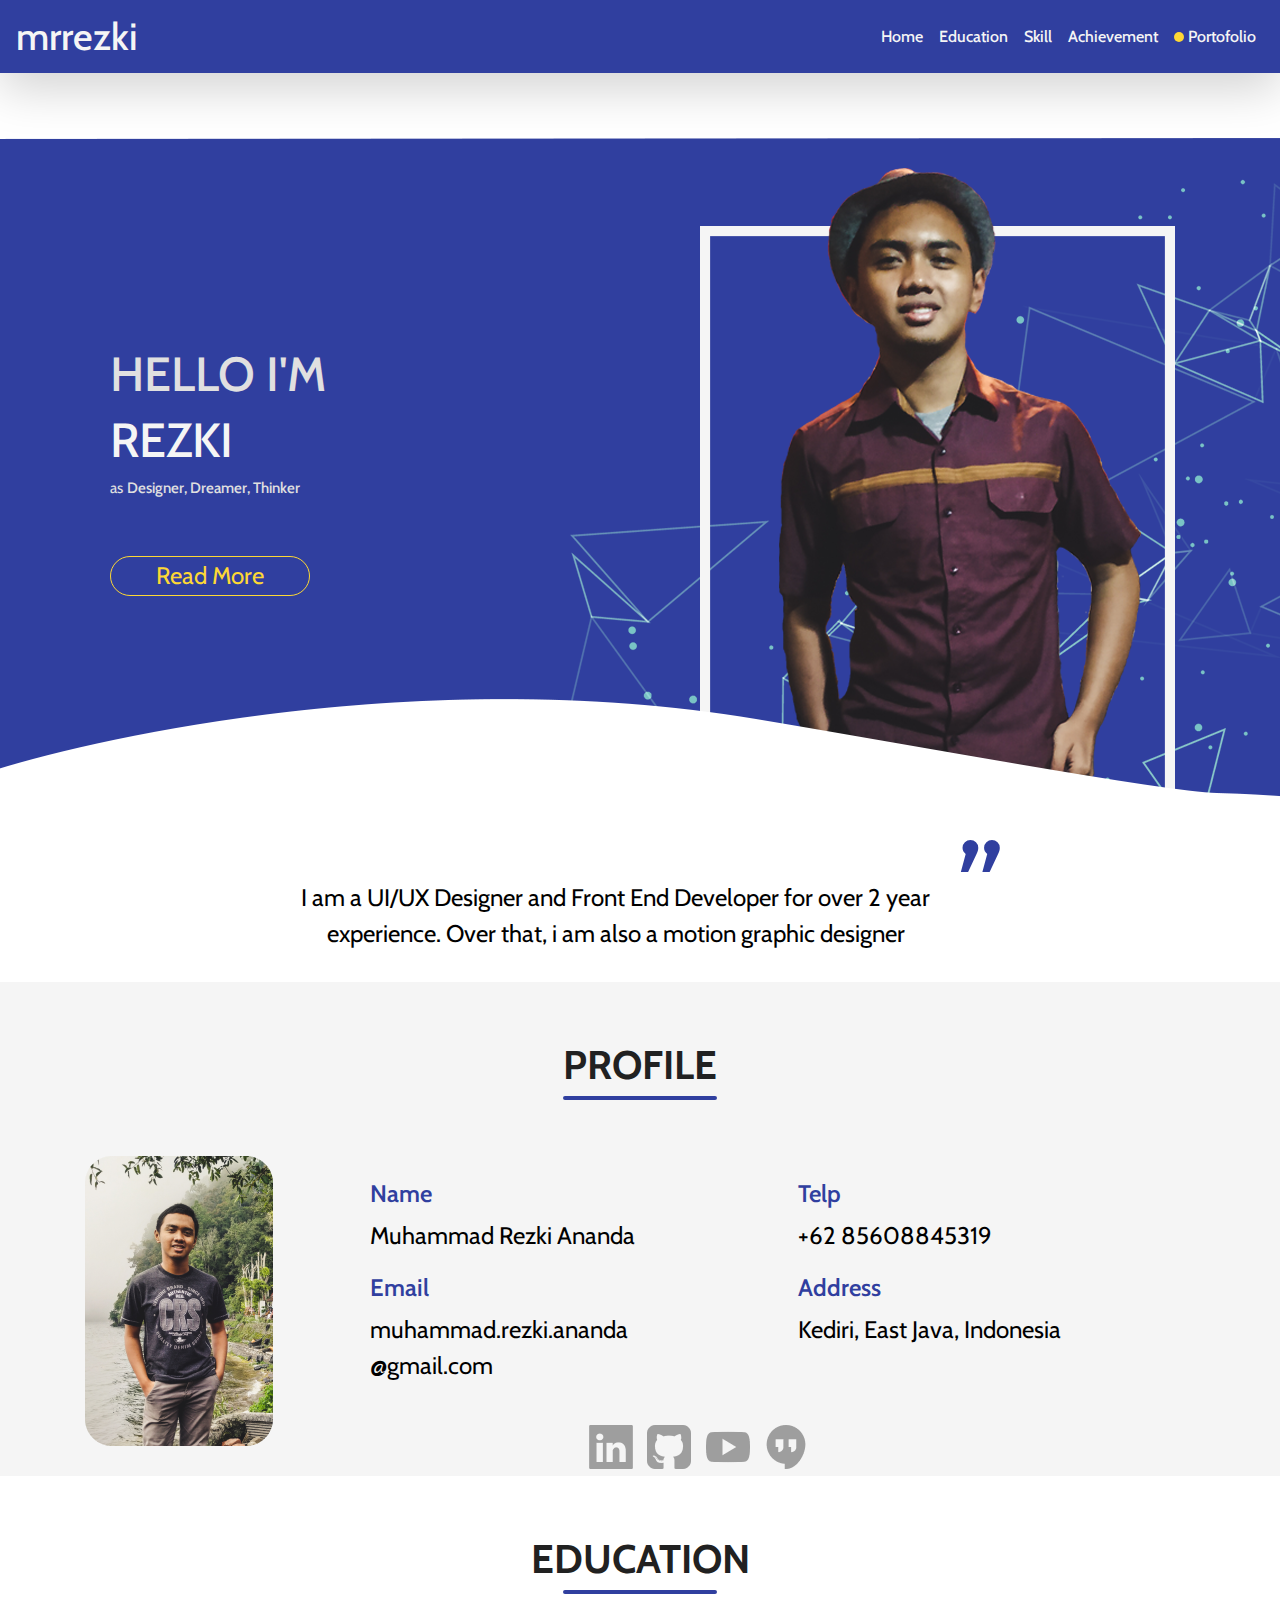
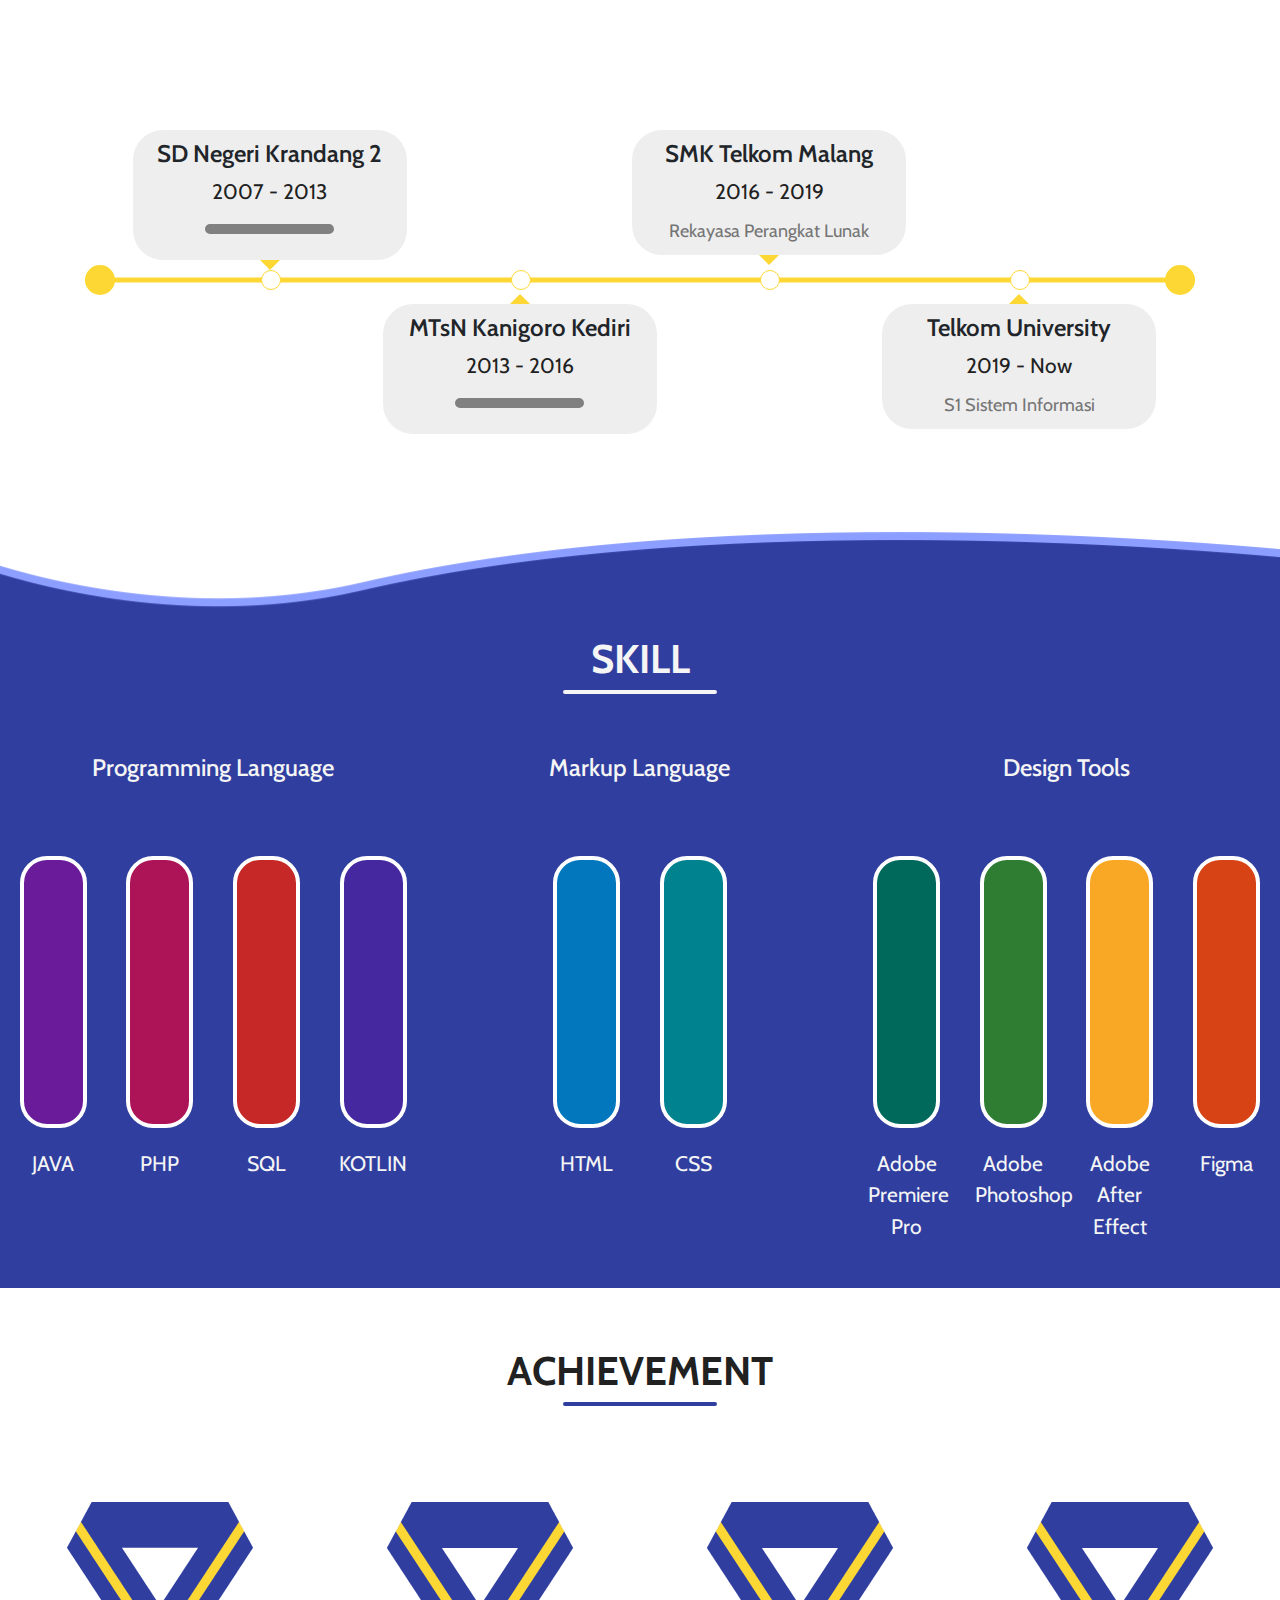
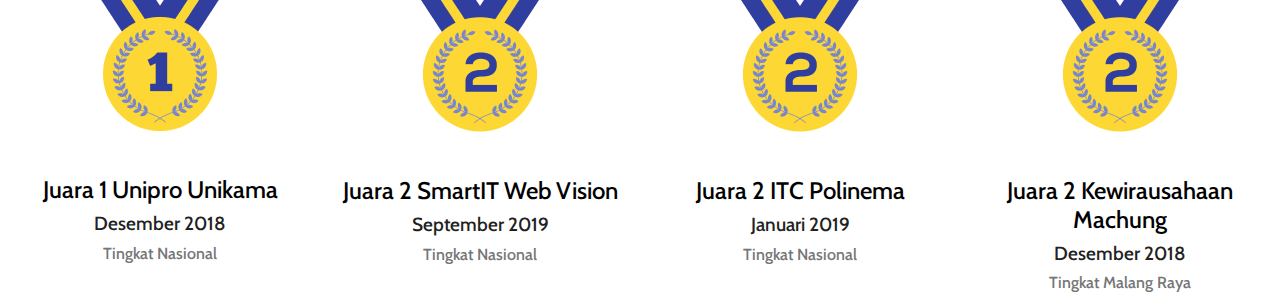
<file: index.html>
<!doctype html>
<html>
<head>
	<meta charset="utf-8">
	<meta http-equiv="X-UA-Compatible" content="IE=edge">
	<meta name="viewport" content="width=device-width,initial-scale=1">
	<title>Muhammad Rezki Ananda</title>
	<link rel="stylesheet" type="text/css" href="assets/css/style.css">
	<link rel="stylesheet" type="text/css" href="includes/bootstrap/css/bootstrap.min.css">
	<link rel="stylesheet" type="text/css" href="assets/css/style-mediaquery.css">
	<script type="text/javascript" src="assets/js/jquery-3.3.1.js"></script>
</head>
<body>
	<nav class="navbar navbar-expand-lg navbar-light shadow-lg">
	  <a class="navbar-brand font-cabin-bold color-white-1" href="#">mrrezki</a>
	  <button class="navbar-toggler" type="button" data-toggle="collapse" data-target="#navbarNav" aria-controls="navbarNav" aria-expanded="false" aria-label="Toggle navigation">
		<span class="navbar-toggler-icon"></span>
	  </button>
	  <div class="collapse navbar-collapse" id="navbarNav">
		<ul class="navbar-nav ml-auto">
		 	<li class="nav-item">
				<a class="nav-link font-cabin-bold" href="#">Home</a>
		  	</li>
		  	<li class="nav-item">
				<a class="nav-link font-cabin-bold" href="#">Education</a>
			  </li>
			<li class="nav-item">
				<a class="nav-link font-cabin-bold" href="#">Skill</a>
		  	</li>
			<li class="nav-item">
				<a class="nav-link font-cabin-bold" href="#">Achievement</a>
			</li>
			<li class="nav-item">
				<a class="nav-link font-cabin-bold" href="#">
					<span class="dot"></span>
					Portofolio
				</a>
			</li>
		</ul>
	  </div>
	</nav>
	<section id="header" class="header-bg">
		<div class="container-fluid">
			<div class="row">
				<div class="col-lg-6 col-md-6 col-sm-12">
					<div class="header-intro">
						<h1 class="color-white-2 font-cabin">HELLO I'M</h1>
						<h1 class="color-white-1 font-cabin-bold">REZKI</h1>
						<p class="color-white-2">
							<span class="font-cabin">as</span>
							<span class="font-cabin-bold">Designer, Dreamer, Thinker</span>
						</p>
						<button class="font-cabin color-yellow">Read More</button>
					</div>
				</div>
				<div class="col-lg-6 col-md-6 col-sm-12">&nbsp;</div>
			</div>
		</div>
	</section>
	<section id="info" class="info-bg">
		<div class="container">
			<div class="row">
				<div class="col-md-8 offset-md-2">
					<div class="info-quotes text-center">
						<span class="color-blue float-right">&#8221;</span>
						<p class="font-cabin color-black-1 text-center">I am a UI/UX Designer and Front End Developer for over 2 year experience. Over that, i am also a motion graphic designer</p>
					</div>
				</div>
			</div>
		</div>
	</section>
	<section id="profil" class="profil-bg">
		<div class="container">
			<div class="row">
				<div class="col-lg-12 col-md-12 col-sm-12">
					<div class="title-blue">
						<h1>Profile</h1>
						<hr size="200" width="150">
					</div>
				</div>
				<div class="col-lg-3 col-md-3 col-sm-12">
					<div class="profil-photo">
						<img src="assets/image/IMG_20181225_132855.png" alt="">
					</div>
				</div>
				<div class="col-lg-9 col-md-9 col-sm-12">
					<div class="profil-detail">
						<div class="row">
							<div class="col-lg-6 col-md-6 col-sm-12">
								<p class="profil-title color-blue">Name</p>
								<p class="profil-subtitle color-black-1 font-cabin">Muhammad Rezki Ananda</p>
							</div>
							<div class="col-lg-6 col-md-6 col-sm-12">
								<p class="profil-title color-blue">Telp</p>
								<p class="profil-subtitle color-black-1 font-cabin">+62 85608845319</p>
							</div>
							<div class="col-lg-6 col-md-6 col-sm-12">
								<p class="profil-title color-blue">Email</p>
								<p class="profil-subtitle color-black-1 font-cabin">muhammad.rezki.ananda<br>@gmail.com</p>
							</div>
							<div class="col-lg-6 col-md-6 col-sm-12">
								<p class="profil-title color-blue">Address</p>
								<p class="profil-subtitle color-black-1 font-cabin">Kediri, East Java, Indonesia</p>
							</div>
							<div class="col-md-6 offset-md-3">
								<div class="profile-resources">
									<a href="https://www.linkedin.com/in/muhammad-rezki-ananda-749750147/" target="_blank">
										<img class="img-fluid" src="assets/image/linked-in-logo-key.png" alt="linked in">
									</a>
									<a href="https://github.com/rezkiananda25" target="_blank">
										<img class="img-fluid" src="assets/image/github-sign.png" alt="github">
									</a>
									<a href="https://www.youtube.com/channel/UCWgaLvKlAeKD4-xGuemqxUA" target="_blank">
										<img class="img-fluid" src="assets/image/youtube.png" alt="youtube">
									</a>
									<a href="muhammad.rezki.ananda@gmail.com" target="_blank">
										<img class="img-fluid" src="assets/image/hangout.png" alt="hangout">
									</a>
								</div>
							</div>
						</div>
					</div>
				</div>
			</div>
		</div>
	</section>
	<section id="education" class="education-bg">
		<div class="container">
			<div class="row">
				<div class="col-lg-12 col-md-12 col-sm-12">
					<div class="title-blue">
						<h1>Education</h1>
						<hr size="200" width="150">
					</div>
				</div>
				<div class="col-lg-12 col-md-12 col-sm-12">
					<section class="main-timeline-section hidden-xs">
						<div class="timeline-start"></div>
						<div class="conference-center-line"></div>
						<div class="conference-timeline-content">
							<div class="timeline-article timeline-article-top">
								<div class="meta-date"></div>
								<div class="content-box">
									<h4 class="title-timeline">Telkom University</h4>
									<p>2019 - Now</p>
									<center>
										<span>S1 Sistem Informasi</span>
									</center>
								</div>
							</div>
							<div class="timeline-article timeline-article-bottom">
								<div class="meta-date"></div>
								<div class="content-box">
									<h4 class="title-timeline">SMK Telkom Malang</h4>
									<p>2016 - 2019</p>
									<center>
										<span>Rekayasa Perangkat Lunak</span>
									</center>
								</div>
							</div>
							<div class="timeline-article timeline-article-top">
								<div class="meta-date"></div>
								<div class="content-box">
									<h4 class="title-timeline">MTsN Kanigoro Kediri</h4>
									<p>2013 - 2016</p>
									<center>
										<span><hr width="119px"></span>
									</center>
								</div>
							</div>
							<div class="timeline-article timeline-article-bottom">
								<div class="meta-date"></div>
								<div class="content-box">
									<h4 class="title-timeline">SD Negeri Krandang 2</h4>
									<p>2007 - 2013</p>
									<center>
										<span><hr width="119px"></span>
									</center>
								</div>
							</div>
						</div>
						<div class="timeline-end"></div>
					</section>
					<section class="timeline-vertical-xs visible-xs">
						<center>
							<ul class="timeline">
								<li>
									<h4 class="float-left">SDN Krandang 2</h4>
									<br>
									<br>
									<h3 class="float-left">2007 - 2013</h3>
									<br>
									<br>
									<span class="float-left">
										<hr width="119px">
									</span>
								</li>
								<li>
									<h4 class="float-left">MTsN Kanigoro Kediri</h4>
									<br>
									<br>
									<h3 class="float-left">2013 - 2016</h3>
									<br>
									<br>
									<span class="float-left">
										<hr width="119px">
									</span>
								</li>
								<li>
									<h4 class="float-left">SMK Telkom Malang</h4>
									<br>
									<br>
									<h3 class="float-left">2016 - 2019</h3>
									<br>
									<br>
									<span class="float-left">
										<h5>Rekayasa Perangkat Lunak</h5>
									</span>
								</li>
								<li>
									<h4 class="float-left">Telkom University</h4>
									<br>
									<br>
									<h3 class="float-left">2019 - 2019</h3>
									<br>
									<br>
									<span class="float-left">
										<h5>S1 Sistem Informasi</h5>
									</span>
								</li>
							</ul>
						</center>
					</section>
				</div>
			</div>
		</div>
	</section>
	<section id="skill" class="skill-bg">
		<div class="container-fluid">
			<div class="row">
				<div class="col-lg-12 col-md-12 col-sm-12">
					<div class="title-white">
						<h1>Skill</h1>
						<hr size="200" width="150">
					</div>
				</div>
				<div class="col-lg-12 col-md-12 col-sm-12">
					<section class="skill-for-dekstop hidden-xs">
						<div class="row">
							<div class="col-lg-4 col-md-4 col-sm-12">
								<div class="skill-category">
									<p class="font-cabin-bold color-white-1 text-center">Programming Language</p>
									<div class="skill-progress">
										<div class="row">
											<div class="col-3">
												<center>
													<div class="skill-rectangle" style="background: #6A1B9A;"></div>
												</center>
												<p class="font-cabin color-white-1 text-center">JAVA</p>
											</div>
											<div class="col-3">
												<center>
													<div class="skill-rectangle" style="background: #AD1457;"></div>
												</center>
												<p class="font-cabin color-white-1 text-center">PHP</p>
											</div>
											<div class="col-3">
												<center>
													<div class="skill-rectangle" style="background: #C62828;"></div>
												</center>
												<p class="font-cabin color-white-1 text-center">SQL</p>
											</div>
											<div class="col-3">
												<center>
													<div class="skill-rectangle" style="background: #4527A0;"></div>
												</center>
												<p class="font-cabin color-white-1 text-center">KOTLIN</p>
											</div>
										</div>
									</div>
								</div>
							</div>
							<div class="col-lg-4 col-md-4 col-sm-12">
								<div class="skill-category">
									<p class="font-cabin-bold color-white-1 text-center">Markup Language</p>
									<div class="skill-progress">
										<div class="row">
											<div class="col-3"></div>
											<div class="col-3">
												<center>
													<div class="skill-rectangle" style="background: #0277BD;"></div>
												</center>
												<p class="font-cabin color-white-1 text-center">HTML</p>
											</div>
											<div class="col-3">
												<center>
													<div class="skill-rectangle" style="background: #00838F;;"></div>
												</center>
												<p class="font-cabin color-white-1 text-center">CSS</p>
											</div>
											<div class="col-3"></div>
										</div>
									</div>
								</div>
							</div>
							<div class="col-lg-4 coli-md-4 col-sm-12">
								<div class="skill-category">
									<p class="font-cabin-bold color-white-1 text-center">Design Tools</p>
									<div class="skill-progress">
										<div class="row">
											<div class="col-3">
												<center>
													<div class="skill-rectangle" style="background: #00695C;"></div>
												</center>
												<p class="font-cabin color-white-1 text-center">Adobe<br>Premiere<br>Pro</p>
											</div>
											<div class="col-3">
												<center>
													<div class="skill-rectangle" style="background: #2E7D32;"></div>
												</center>
												<p class="font-cabin color-white-1 text-center">Adobe<br>Photoshop</p>
											</div>
											<div class="col-3">
												<center>
													<div class="skill-rectangle" style="background: #F9A825;"></div>
												</center>
												<p class="font-cabin color-white-1 text-center">Adobe<br>After<br>Effect</p>
											</div>
											<div class="col-3">
												<center>
													<div class="skill-rectangle" style="background: #D84315;"></div>
												</center>
												<p class="font-cabin color-white-1 text-center">Figma</p>
											</div>
										</div>
									</div>
								</div>
							</div>
						</div>
					</section>
					<section class="skil-for-mobile visible-xs">
						<div class="row">
							<div class="col-4">
								<div class="skill-category-mobile">
									<h4 class="font-cabin-bold color-white-1">Programming Languange</h4>
									<br>
									<p class="font-cabin color-white-1" style="background-color: #6A1B9A">Java</p>
									<p class="font-cabin color-white-1" style="background-color: #AD1457">PHP</p>
									<p class="font-cabin color-white-1" style="background-color: #C62828">SQL</p>
									<p class="font-cabin color-white-1" style="background-color: #4527A0">KOTLIN</p>
								</div>
							</div>
							<div class="col-4">
								<div class="skill-category-mobile">
									<h4 class="font-cabin-bold color-white-1">Markup Languange</h4>
									<br>
									<p class="font-cabin color-white-1" style="background-color: #0277BD">HTML</p>
									<p class="font-cabin color-white-1" style="background-color: #00838F">CSS</p>
								</div>
							</div>
							<div class="col-4">
								<div class="skill-category-mobile">
									<h4 class="font-cabin-bold color-white-1">Design Tools</h4>
									<br>
									<p class="font-cabin color-white-1" style="background-color: #00695C">Adobe Premiere Pro</p>
									<p class="font-cabin color-white-1" style="background-color: #2E7D32">Adobe Photoshop</p>
									<p class="font-cabin color-white-1" style="background-color: #F9A825">Adobe After Effect</p>
									<p class="font-cabin color-white-1" style="background-color: #D84315">Figma</p>
								</div>
							</div>
						</div>
					</section>
				</div>	 
			</div>
		</div>
	</section>
	<section id="achievement" class="achievement-bg">
		<div class="container-fluid">
			<div class="row">
				<div class="col-lg-12 col-md-12 col-sm-12">
					<div class="title-blue">
						<h1>Achievement</h1>
						<hr size="200" width="150">
					</div>
				</div>
				<div class="col-lg-3 col-md-3 col-sm-6">
					<div class="achievement-detail">
						<center>
							<img class="img-fluid" src="assets/image/Juara 1.png" alt="">
							<h1 class="font-cabin-bold color-black-1">Juara 1 Unipro Unikama</h1>
							<h2 class="font-cabin color-black-2">Desember 2018</h2>
							<h3 class="font-cabin color-black-3">Tingkat Nasional</h3>
						</center>
					</div>
				</div>
				<div class="col-lg-3 col-md-3 col-sm-6">
					<div class="achievement-detail">
						<center>
							<img class="img-fluid" src="assets/image/Juara 2.png" alt="">
							<h1 class="font-cabin-bold color-black-1">Juara 2 SmartIT Web Vision</h1>
							<h2 class="font-cabin color-black-2">September 2019</h2>
							<h3 class="font-cabin color-black-3">Tingkat Nasional</h3>
						</center>
					</div>
				</div>
				<div class="col-lg-3 col-md-3 col-sm-6">
					<div class="achievement-detail">
						<center>
							<img class="img-fluid" src="assets/image/Juara 2.png" alt="">
							<h1 class="font-cabin-bold color-black-1">Juara 2 ITC Polinema</h1>
							<h2 class="font-cabin color-black-2">Januari 2019</h2>
							<h3 class="font-cabin color-black-3">Tingkat Nasional</h3>
						</center>
					</div>
				</div>
				<div class="col-lg-3 col-md-3 col-sm-6">
					<div class="achievement-detail">
						<center>
							<img class="img-fluid" src="assets/image/Juara 2.png" alt="">
							<h1 class="font-cabin-bold color-black-1">Juara 2 Kewirausahaan Machung</h1>
							<h2 class="font-cabin color-black-2">Desember 2018</h2>
							<h3 class="font-cabin color-black-3">Tingkat Malang Raya</h3>
						</center>
					</div>
				</div>
			</div>
		</div>
	</section>
</body>
	<script type="text/javascript" src="includes/bootstrap/js/bootstrap.min.js"></script>
</html>
</file>
<file: assets/css/style.css>
@charset "utf-8";
/* CSS Document */

@import url('https://fonts.googleapis.com/css?family=Cabin&display=swap');
@import url('https://fonts.googleapis.com/css?family=Cabin:500&display=swap');
@import url('https://fonts.googleapis.com/css?family=Cabin:600&display=swap');
@import url('https://fonts.googleapis.com/css?family=Cabin:700&display=swap');

@import url('https://fonts.googleapis.com/css?family=Fira+Sans&display=swap');


/* Universal */

body{
	margin: 0 auto;
    padding: 0 auto;
    -webkit-font-smoothing: antialiased;
    -moz-osx-font-smoothing: grayscale;
    list-style:none;
    -moz-box-sizing: border-box;
    -webkit-box-sizing: border-box;
    box-sizing: border-box;
    overflow-x: hidden;
}
input:focus,
textarea:focus,
select:focus {
    outline: none !important;
}
.color-white-1{
	color: #F5F5F5!important;
}
.color-white-2{
	color: #E0E0E0;
}
.color-black-1{
	color: #000000;
}
.color-black-2{
	color: #212121;
}
.color-black-3{
	color: #757575;
}
.color-blue{
	color: #303F9F;
}
.color-yellow{
	color: #FDD835;
}
.font-cabin{
	font-family: 'Cabin', sans-serif;
}
.font-cabin-bold{
	font-family: 'Cabin', sans-serif;
	font-weight: 500;	
}
.title-blue{
	padding: 50px 10px 40px 10px;
	text-align: center;
}
.title-blue h1{
	font-family: 'Cabin', sans-serif;
	font-weight: 700;
	font-size: 40px;
	text-transform: uppercase;
	line-height: 66px;
	color: #212121;
}
.title-blue hr{
	margin-top: -10px;
	border: 2px solid #303F9F;
	border-radius: 3px;
}
.title-white{
	padding: 100px 10px 40px 10px;
	text-align: center;
}
.title-white h1{
	font-family: 'Cabin', sans-serif;
	font-weight: 700;
	font-size: 40px;
	text-transform: uppercase;
	line-height: 66px;
	color: #f5f5f5;
}
.title-white hr{
	margin-top: -10px;
	border: 2px solid #F5F5F5;
	border-radius: 3px;
}
.hidden-xs{
	display: block!important;
}
.visible-xs{
	display: none!important;
}

/* END Universal */

/* Navigation */

.navbar{
	background-color: #303F9F;
	padding: 15 5 15 5;
	margin: auto;
}
.navbar a{
	font-size: 38px;
}
.nav-link{
	color: #f5f5f5 !important;
	font-size: 16px !important;
}
.nav-link:hover{
	color: #FDD835 !important;
}
.ml-auto {
    left: auto !important;
    right: 0px;
}
.navbar-brand{
	padding-bottom: 0!important;
	padding-top: 0!important;
}
.dot{
	height: 10px;
	width: 10px;
	background-color: #FDD835;
	border-radius: 50%;
	display: inline-block;
}

/* END Navigation */

/* Header */

.header-bg{
	background-image: url(../image/header.png);
	background-position: center;
    background-repeat: no-repeat;
    background-size: cover;
    height: 662px;
	margin-top: 65px;
}
.header-intro{
	margin-left: 95px;
	margin-top: 208px;
}
.header-intro h1{
	font-size: 48px;
}
.header-intro p{
	font-size: 15px;
}
.header-intro button{
	margin-top: 40px;
	font-size: 24px;
	background: none;
	border: 1px solid #FDD835;
	border-radius: 29px;
	padding-top: 1px;
	padding-bottom: 1px;
	padding-left: 45px;
	padding-right: 45px;
	transition: 0.3s;
}
.header-intro button:hover{
	background: #FDD835;
	color: #F5F5F5;
}
.header-xs-bg{
	background-color: #303F9F;
}
.header-intro-xs{
	margin-left: auto;
	margin-right: auto;
	margin-top: 100px;
}
.header-intro-xs h1{
	font-size: 30px;
}
.header-intro-xs p{
	font-size: 14px;
}
.header-intro-xs button{
	margin-top: 10px;
	margin-bottom: 10px;
	font-size: 14px;
	background: none;
	border: 1px solid #FDD835;
	border-radius: 29px;
	padding-top: 1px;
	padding-bottom: 1px;
	padding-left: 45px;
	padding-right: 45px;
	transition: 0.3s;
}
.hidden-xs-header{
	display: block!important;
}
.visible-xs-header{
	display: none!important;
}

/* END Header */

/* Info */

.info-bg{
    background-color: #FFFFFF;
}
.info-quotes span{
	font-family: 'Fira Sans', sans-serif;
	font-size: 121px;
	text-align: right;
}
.info-quotes p{
	padding-top: 80px;
	font-size: 24px;
}

/* END Info */

/* Profil */

.profil-bg{
	background-color: #F5F5F5;
}
.profil-title{
	font-family: 'Cabin', sans-serif;
	font-weight: 600;
	font-size: 24px;
}
.profil-subtitle{
	margin-top: -10px;
	font-size: 24px;
}
.profil-photo{
	padding-bottom: 30px;
}
.profil-detail{
	margin-top: 20px;
}
.profile-resources img{
	padding: 5px;
	margin-top: 20px;
	transition: 0.3s;
}


/* END Profil */

/* Education */

.education-bg{
	background-color: #FFFFFF;
	height: 650px;
}
.main-timeline-section {
    position: relative;
    width: 100%;
    margin: auto;
    height: 420px;
    margin-top: 20px;
}
.main-timeline-section .timeline-start,
.main-timeline-section .timeline-end {
    position: absolute;
    background: #FDD835;
    border-radius: 100px;
    top: 50%;
    transform: translateY(-50%);
    width: 30px;
    height: 30px;
}
.main-timeline-section .timeline-end {
    right: 0px;
}
.main-timeline-section .conference-center-line {
    position: absolute;
    width: 100%;
    height: 5px;
    top: 50%;
    transform: translateY(-50%);
    background: #FDD835;
}
.conference-timeline-content{
	margin-left: 5%;
}
.content-box h4, .content-box p, .content-box span{
	font-family: 'Cabin', sans-serif;
	text-align: center;
}
.content-box h4{
	font-size: 24px;
	font-weight: 600;
}
.content-box p{
	font-size: 21px;
	color: #212121;
	margin-bottom: 10px;
}
.content-box span{
	font-size: 18px;
	color: #757575;
}
.content-box hr{
	border: 5px solid;
	border-radius: 7px;
}
.timeline-article {
    width: 18%;
    position: relative;
    min-height: 300px;
    float: right;
	margin-left: 30px;
	margin-right: 30px;
}
.timeline-article .meta-date {
    position: absolute;
    top: 70%;
    left: 35px;
    transform: translateY(-50%);
    width: 20px;
    height: 20px;
    border-radius: 100%;
    background: #fff;
    border: 1px solid #FDD835;
}
.timeline-article .content-box {
    border-radius: 30px;
    background-color: #EEE;
    width: 274px;
    position: absolute;
    top: 78%;
    left: -93px;
    padding: 10px;
    font-size: 16px;
}
.timeline-article-top .content-box:before {
    content: " ";
    position: absolute;
    left: 50%;
    transform: translateX(-50%);
    top: -20px;
    border: 10px solid transparent;
    border-bottom-color: #FDD835;
}
.timeline-article-bottom .content-box {
    top: 20%;
}
.timeline-article-bottom .content-box:before {
    content: " ";
    position: absolute;
    left: 50%;
    transform: translateX(-50%);
    bottom: -20px;
    border: 10px solid transparent;
    border-top-color: #FDD835;
}
ul.timeline {
    list-style-type: none;
    position: relative;
	width: 300px;
}
ul.timeline h3, ul.timeline h4, ul.timeline span h5, ul.timeline span hr{
	font-family: 'Cabin', sans-serif;
	text-align: center;
	margin-left: 20px;
}
ul.timeline h4{
	font-size: 24px;
	font-weight: 600;
}
ul.timeline h3{
	font-size: 21px;
	color: #212121;
	margin-bottom: 10px;
	margin-top: -10px;
}
ul.timeline span h5{
	font-size: 18px;
	color: #757575;
	margin-top: -25px!important;
}
ul.timeline span hr{
	border: 5px solid #757575;
	border-radius: 7px;
	margin-top: -20px;
}
ul.timeline:before {
    content: ' ';
    background: #FDD835;
    display: inline-block;
    position: absolute;
    left: 29px;
    width: 2px;
    height: 100%;
    z-index: 400;
}
ul.timeline > li {
    margin: 20px 0;
	background-color: #EEEEEE;
	border-radius: 30px;
	padding-left: 10px;
	padding-top: 10px;
	padding-bottom: 10px;
	padding-left: 15px;
}
ul.timeline > li:before {
    content: ' ';
    background: white;
    display: inline-block;
    position: absolute;
    border-radius: 50%;
    border: 3px solid #FDD835;
    left: 20px;
    width: 20px;
    height: 20px;
    z-index: 400;
}

/* END Education */

/* SKill */

.skill-bg{
	background-image: url(../image/skill.png);
	background-position: center top;
    background-repeat: no-repeat;
    background-size: cover;
	padding-bottom: 30px;
}
.skill-category p{
	font-size: 24px;
}
.skill-category-mobile h4{
	font-size: 21px;
}
.skill-category-mobile p{
	font-size: 19px;
	border: 2px solid #FFFFFF;
	box-sizing: border-box;
	border-radius: 27px;
	padding: 5px 0px 5px 10px;
}
.skill-progress{
	margin-top: 70px;
}
.skill-progress p{
	font-size: 21px;
}
.skill-rectangle{
	width: 67px;
	height: 272px;
	border: 4px solid #FFFFFF;
	box-sizing: border-box;
	border-radius: 27px;
	margin-bottom: 20px;
}

/* END Skill */

/* Achievement */

.achievement-bg{
	background-color: #FFFFFF;
}
.achievement-detail{
	padding-top: 40px;
}
.achievement-detail img{
	width: 186px;
	margin-bottom: 45px;
}
.achievement-detail h1{
	font-size: 24px;
}
.achievement-detail h2{
	font-size: 19px;
}
.achievement-detail h3{
	font-size: 16px;
}

/* END Achievement */
</file>
<file: assets/css/style-mediaquery.css>
@charset "utf-8";
/* CSS Document */


/* Size iPhone 5/SE 320px */

@media screen and (max-width: 320px) {
	
	
}

/* END 320px */


/* Size Galaxy S5 360px */

@media screen and (max-width: 360px) {
	
	/* Info */
	
	.info-quotes p{
		font-size: 15px!important;
	}
	
	/* END Info */
	
	/* ProfIle */
	
	.profil-subtitle{
		font-size: 16px!important;
	}
	
	/* END Profile */
	
	/* Skill */
	
	.skill-category-mobile p{
		font-size: 14px!important;
	}
	
	/* END Skill */
}

/* END 360px */


/* Size iPhone 6/7/8/X 375px */

@media screen and (max-width: 375px) {
	
	/* Achievement */
	
	.achievement-detail img{
		width: 120px!important;
	}
	
	/* END Achievement */
}

/* END 375px */


/* Size Pixel 2/2XL 411px */

@media screen and (max-width: 411px) {
	
	
}

/* END 411px */


/* Size iPhone 6/7/8 Plus 414px */

@media screen and (max-width : 414px) {
	
	/* Header */
	
	.hidden-xs-header{
		display: none!important;	
	}
	.visible-xs-header{
		display: block!important;
	}
	
	/* END Header */

	/* Quotes */
	
	.info-quotes p{
		font-size: 17px;
	}
	.info-quotes span{
		font-family: 'Fira Sans', sans-serif;
		font-size: 90px;
		text-align: right;
		margin-top: 20px;
	}
	
	/* END Quotes */
	
	
	
	/* Profil */
	
	.profil-subtitle{
		font-size: 17px;
	}
	.profil-photo, .profil-detail{
		text-align: center;
	}
	
	/* END Profil */
	
	
	
	/* Education */
	
	ul.timeline h4{
		font-size: 17px;
	}
	ul.timeline h3{
		font-size: 16px;
	}
	ul.timeline span p{
		font-size: 15px;
	}
	
	/* END Education */
	
	
	
	/* Skill */
	
	.skill-category-mobile h4{
    	font-size: 17px!important;
	}
	.skill-category-mobile p{
    	font-size: 16px;
	}
	
	/* END Skill */
	
	
	
	/* Achievement */
	
	.achievement-detail img{
		width: 150px;
	}
	.achievement-detail h1{
		font-size: 17px;
	}
	.achievement-detail h2{
		font-size: 15px;
	}
	.achievement-detail h2{
		font-size: 13px;
	}
	
	/* END Achievement */
	
}

/* END 414px */


/* Size iPad 768px */

@media screen and (max-width : 768px) {
	
	/* Universal */
	
	.hidden-xs{
		display: none!important;
	}
	.visible-xs{
		display: block!important;
	}
		
	/* Header */
	
	.header-bg{
		height: 400px;
	}
	.header-intro{
		margin-left: 55px;
		margin-top: 60px;
	}
	.header-intro h1{
		font-size: 38px;
	}
	.header-intro p{
		font-size: 14px;
	}
	.header-intro button{
		font-size: 19px!important;
		margin-top: 15px;
	}
	
	/* END Header */
	
	
	
	/* Info */
	
	.info-quotes p{
		margin-top: -40px;
	}
	
	/* END Quotes */
	
	
	
	/* Profil */
	
	.profil-detail{
		margin-left: 20px;
	}
	.profile-resources{
		padding-bottom: 25px;
	}
	
	/* END Profil */
	
	
	
	/* Skill */
	
	.skill-bg{
		margin-top: 100px;
	}
	
	/* END Skill */
	
}

/* END 768px */


/* Size iPad Pro 1024px */

@media screen and (max-width: 1024px) {
	
	/* Navigation */
	
	.header-intro button{
		font-size: 21px;
	}
	
	/* END Navigation */
	
	
	
	
	/* Quotes */
	
	.info-quotes p{
		font-size: 21px;
	}
	
	/* END Quotes */
	
	
	
	/* Profil */
	
	.profil-subtitle{
		font-size: 21px;
	}
	
	/* END Profil */
	
	
	
	/* Education */
	
	.content-box h4{
		font-size: 21px;
	}
	.content-box p{
		font-size: 19px;
	}
	.content-box span{
		font-size: 17px;
	}
	
	/* END Education */
	
	
	
	
	/* Skill */
	
	.skill-category{
		padding: 20px;
		margin: -10px;
	}
	.skill-category p{
		font-size: 21px;
	}
	.skill-progress p{
		font-size: 17px;
	}
	
	/* END Skill */
	
	
	
	
	/* Achievement */
	
	.achievement-detail h1{
		font-size: 21px;
	}
	.achievement-detail h2{
		font-size: 19px;
	}
	.achievement-detail h2{
		font-size: 17px;
	}
	
	/* END Achievement */
	
}

/* END 1024px */
</file>
